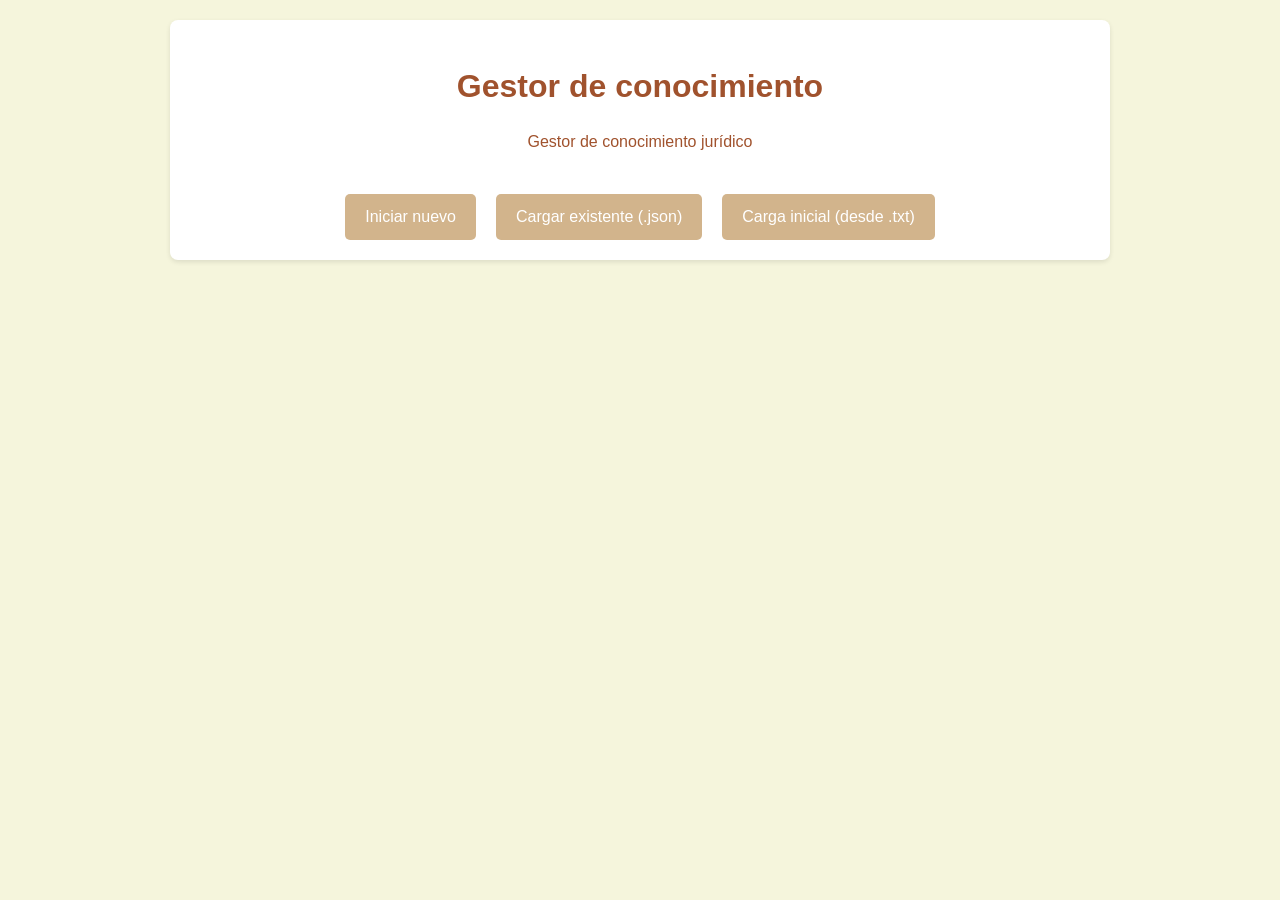
<file: index.html>
<!DOCTYPE html>
<html lang="es">
<head>
    <meta charset="UTF-8">
    <meta name="viewport" content="width=device-width, initial-scale=1.0">
    <title>Gestor de conocimiento</title>
    <link rel="stylesheet" href="css/style.css">
</head>
<body>
    <div class="container">
        <header>
            <h1>Gestor de conocimiento</h1>
            <p>Gestor de conocimiento jurídico</p>
        </header>
        <main class="main-options">
            <button id="new-wiki" class="btn">Iniciar nuevo</button>
            <label for="load-wiki-input" class="btn">
                Cargar existente (.json)
                <input type="file" id="load-wiki-input" accept=".json" style="display: none;">
            </label>
            <!-- ¡MODIFICADO! Ahora es un selector de ficheros .txt -->
            <label for="initial-load-input" class="btn">
                Carga inicial (desde .txt)
                <input type="file" id="initial-load-input" accept=".txt" style="display: none;">
            </label>
        </main>
    </div>
    <script src="js/app.js"></script>
</body>
</html>
</file>
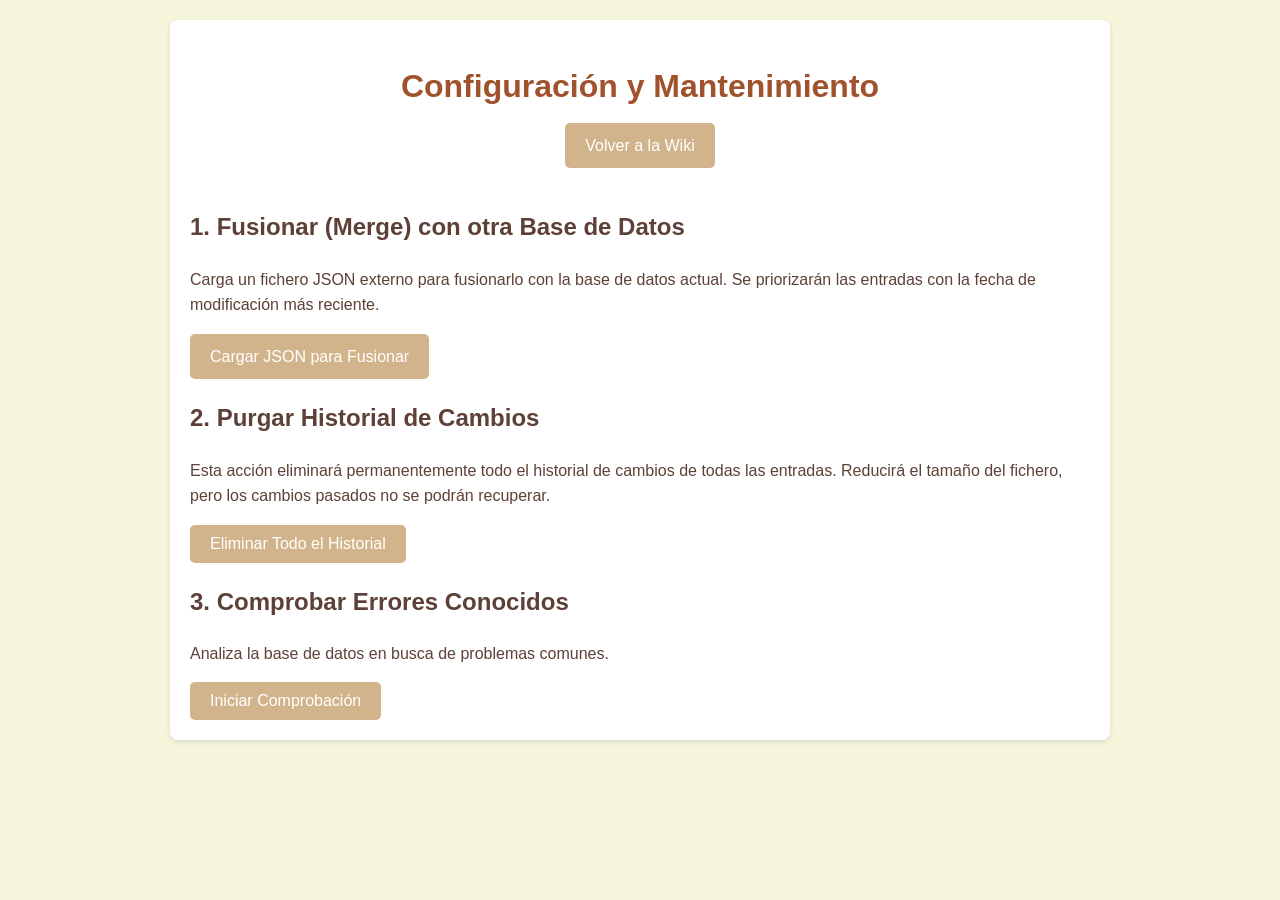
<file: configuracion.html>
<!DOCTYPE html>
<html lang="es">
<head>
    <meta charset="UTF-8">
    <meta name="viewport" content="width=device-width, initial-scale=1.0">
    <title>Configuración - Wiki</title>
    <link rel="stylesheet" href="css/style.css">
</head>
<body>
    <div class="container">
        <header>
            <h1>Configuración y Mantenimiento</h1>
            <a href="wiki.html" class="btn">Volver a la Wiki</a>
        </header>

        <main>
            <!-- Módulo 1: Fusionar Bases de Datos -->
            <section class="config-module">
                <h2>1. Fusionar (Merge) con otra Base de Datos</h2>
                <p>Carga un fichero JSON externo para fusionarlo con la base de datos actual. Se priorizarán las entradas con la fecha de modificación más reciente.</p>
                <div class="actions">
                    <label for="merge-file-input" class="btn">Cargar JSON para Fusionar</label>
                    <input type="file" id="merge-file-input" accept=".json" style="display: none;">
                </div>
                <div id="merge-summary" class="hidden">
                    <h3>Resumen de la Fusión</h3>
                    <div id="merge-summary-content" class="summary-list"></div>
                    <button id="confirm-merge-btn" class="btn">Confirmar Fusión</button>
                </div>
            </section>

            <!-- Módulo 2: Eliminar Historial -->
            <section class="config-module">
                <h2>2. Purgar Historial de Cambios</h2>
                <p>Esta acción eliminará permanentemente todo el historial de cambios de todas las entradas. Reducirá el tamaño del fichero, pero los cambios pasados no se podrán recuperar.</p>
                <div class="actions">
                    <button id="purge-history-btn" class="btn">Eliminar Todo el Historial</button>
                </div>
            </section>

            <!-- Módulo 3: Comprobar Errores -->
            <section class="config-module">
                <h2>3. Comprobar Errores Conocidos</h2>
                <p>Analiza la base de datos en busca de problemas comunes.</p>
                <div class="actions">
                    <button id="check-errors-btn" class="btn">Iniciar Comprobación</button>
                </div>
                <div id="error-results" class="hidden">
                    <h3>Resultados de la Comprobación</h3>
                    <div id="error-results-content" class="summary-list"></div>
                </div>
            </section>
        </main>
    </div>
    <script src="js/app.js"></script>
</body>
</html>
</file>
<file: css/style.css>
:root {
    --bg-color: #F5F5DC; /* Beige */
    --primary-color: #D2B48C; /* Tan */
    --secondary-color: #BC8F8F; /* Rosy Brown */
    --text-color: #5D4037; /* Dark Brown */
    --header-color: #A0522D; /* Sienna */
    --border-color: #8B4513; /* Saddle Brown */
    --indicator-color: #E53935; /* Red for indicator */
    --added-bg-color: #e6ffed; /* Light green for additions */
    --removed-bg-color: #ffeef0; /* Light red for deletions */
}

body {
    font-family: 'Segoe UI', Tahoma, Geneva, Verdana, sans-serif;
    background-color: var(--bg-color);
    color: var(--text-color);
    margin: 0;
    padding: 20px;
    line-height: 1.6;
}

.container {
    max-width: 900px;
    margin: 0 auto;
    background-color: #FFF;
    padding: 20px;
    border-radius: 8px;
    box-shadow: 0 2px 5px rgba(0,0,0,0.1);
}

header {
    text-align: center;
    margin-bottom: 40px;
    color: var(--header-color);
}

header h1 {
    margin-bottom: 10px;
}

.main-options {
    display: flex;
    justify-content: center;
    gap: 20px;
}

.btn {
    background-color: var(--primary-color);
    color: white;
    padding: 10px 20px;
    border: none;
    border-radius: 5px;
    cursor: pointer;
    text-decoration: none;
    font-size: 16px;
    transition: background-color 0.3s;
    display: inline-flex;
    align-items: center;
    gap: 8px;
}

.btn:hover {
    background-color: var(--secondary-color);
}

#unsaved-indicator {
    color: var(--indicator-color);
    font-size: 20px;
    line-height: 1;
}

.wiki-header {
    display: flex;
    justify-content: space-between;
    align-items: center;
    margin-bottom: 20px;
    flex-wrap: wrap;
    gap: 15px;
}

.search-bar input {
    width: 250px;
    padding: 8px;
    border: 1px solid var(--primary-color);
    border-radius: 5px;
}

.page-list-item {
    padding: 12px;
    border-bottom: 1px solid #eee;
    cursor: pointer;
    transition: background-color 0.3s;
}

.page-list-item:hover {
    background-color: #FAF3E0;
}

.page-list-item-title {
    font-size: 16px;
    font-weight: 500;
}

.page-list-item-id {
    font-family: monospace;
    color: #999;
    margin-right: 15px;
}

.page-list-tags {
    margin-top: 8px;
    display: flex;
    flex-wrap: wrap;
    gap: 6px;
}

.page-list-tags span {
    font-size: 12px;
    background-color: #f1e9d2;
    color: var(--text-color);
    padding: 2px 8px;
    border-radius: 10px;
}

.more-pages-info {
    text-align: center;
    font-style: italic;
    color: #888;
    margin-top: 20px;
}

.hidden {
    display: none !important;
}

#page-view nav, #editor-view nav {
    background-color: #f1e9d2;
    padding: 10px;
    border-radius: 5px;
    margin-bottom: 20px;
    display: flex;
    flex-wrap: wrap;
    gap: 10px;
}

.page-content {
    margin-top: 20px;
}

.page-content a {
    color: var(--header-color);
    font-weight: bold;
    text-decoration: none;
    border-bottom: 1px dotted var(--header-color);
}

.page-content a:hover {
    color: var(--text-color);
    border-bottom-style: solid;
}

.page-content h1, .page-content h2, .page-content h3 {
    color: var(--header-color);
}

.page-content blockquote {
    border-left: 3px solid var(--secondary-color);
    padding-left: 15px;
    margin-left: 0;
    font-style: italic;
    color: #7d6a6a;
}

.page-content code {
    background-color: #eee;
    padding: 2px 4px;
    border-radius: 3px;
}

.tags {
    margin-top: 20px;
}

.tags a {
    background-color: var(--primary-color);
    color: white;
    padding: 5px 10px;
    border-radius: 15px;
    font-size: 14px;
    margin-right: 5px;
    display: inline-block;
    text-decoration: none;
    transition: background-color 0.2s;
}

.tags a:hover {
    background-color: var(--header-color);
}

#editor-view input[type="text"], #editor-view textarea {
    width: 100%;
    padding: 10px;
    margin-bottom: 10px;
    border: 1px solid #ccc;
    border-radius: 4px;
    box-sizing: border-box;
}

#editor-view textarea {
    height: 400px;
    resize: vertical;
}

.search-form {
    display: flex;
    flex-direction: column;
    gap: 15px;
    background-color: #FAF3E0;
    padding: 20px;
    border-radius: 8px;
    margin-bottom: 30px;
}

.form-group {
    display: flex;
    flex-direction: column;
}

.form-group label {
    margin-bottom: 5px;
    font-weight: bold;
}

.form-group input {
    padding: 8px;
    border: 1px solid var(--primary-color);
    border-radius: 5px;
}

#search-results h3 {
    border-bottom: 2px solid var(--primary-color);
    padding-bottom: 5px;
}

#search-results-info {
    margin-bottom: 20px;
    padding-bottom: 10px;
    border-bottom: 1px solid #eee;
    font-weight: bold;
    color: var(--text-color);
}

.autocomplete-container {
    position: relative;
}

.autocomplete-items {
    position: absolute;
    border: 1px solid var(--primary-color);
    border-top: none;
    z-index: 99;
    top: 100%;
    left: 0;
    right: 0;
    background-color: #fff;
    border-radius: 0 0 5px 5px;
    max-height: 150px;
    overflow-y: auto;
}

.autocomplete-items div {
    padding: 10px;
    cursor: pointer;
    background-color: #fff;
    border-bottom: 1px solid #f1e9d2;
}

.autocomplete-items div:last-child {
    border-bottom: none;
}

.autocomplete-items div:hover {
    background-color: #FAF3E0;
}

.autocomplete-active {
    background-color: var(--primary-color) !important;
    color: #ffffff;
}

.modal-overlay {
    position: fixed;
    top: 0;
    left: 0;
    width: 100%;
    height: 100%;
    background-color: rgba(0, 0, 0, 0.6);
    display: flex;
    justify-content: center;
    align-items: center;
    z-index: 1000;
}

.modal-content {
    background-color: white;
    padding: 25px;
    border-radius: 8px;
    width: 80%;
    max-width: 800px;
    max-height: 80vh;
    overflow-y: auto;
    box-shadow: 0 5px 15px rgba(0,0,0,0.3);
}

.modal-content h2 {
    margin-top: 0;
}

.history-item {
    border-bottom: 1px solid #ddd;
    padding: 15px 0;
}

.history-item:last-child {
    border-bottom: none;
}

.history-item p {
    font-weight: bold;
    margin-top: 0;
}

.history-diff-view {
    background-color: #f7f7f7;
    padding: 15px;
    border-radius: 5px;
    white-space: pre-wrap;
    word-wrap: break-word;
    font-family: monospace;
}

.diff-added {
    background-color: var(--added-bg-color);
    text-decoration: none;
}

.diff-removed {
    background-color: var(--removed-bg-color);
    text-decoration: line-through;
}

.backlinks-section {
    margin-top: 30px;
    padding-top: 20px;
    border-top: 1px solid #eee;
}

.backlinks-section h3 {
    color: var(--header-color);
    margin-top: 0;
    font-size: 1.2em;
}

.backlinks-section ul {
    list-style-type: '»';
    padding-left: 20px;
}

.backlinks-section li {
    padding-left: 10px;
    margin-bottom: 5px;
}

.page-list-item {
    padding: 12px;
    border-bottom: 1px solid #eee;
    cursor: pointer;
    transition: background-color 0.3s;
    display: flex; /* ¡NUEVO! para alinear el botón de pin */
    justify-content: space-between; /* ¡NUEVO! */
    align-items: center; /* ¡NUEVO! */
}

/* ... (resto de estilos hasta el modal) ... */

/* ¡MODIFICADO! Aumentado el z-index para que esté por encima de la nueva barra lateral */
.modal-overlay {
    position: fixed;
    top: 0;
    left: 0;
    width: 100%;
    height: 100%;
    background-color: rgba(0, 0, 0, 0.6);
    display: flex;
    justify-content: center;
    align-items: center;
    z-index: 1000;
}

/* ... (resto de estilos hasta el final) ... */

/* --- ¡NUEVO! Estilos para el botón de Pin/Guardar Página --- */
.pin-btn {
    background: none;
    border: none;
    cursor: pointer;
    font-size: 20px;
    color: #ccc;
    transition: color 0.2s;
    padding: 5px;
}

.pin-btn:hover {
    color: var(--primary-color);
}

.pin-btn.pinned {
    color: var(--header-color);
}

/* --- ¡NUEVO! Estilos para la Barra Lateral de Páginas Guardadas --- */
#pinned-sidebar {
    position: fixed;
    right: 0;
    top: 0;
    height: 100%;
    width: 300px;
    background-color: #fff;
    box-shadow: -2px 0 10px rgba(0,0,0,0.15);
    z-index: 900;
    display: flex;
    flex-direction: column;
    transform: translateX(0);
    transition: transform 0.3s ease-in-out;
}

#pinned-sidebar.hidden {
    transform: translateX(100%);
}

.pinned-sidebar-header {
    display: flex;
    justify-content: space-between;
    align-items: center;
    padding: 10px 15px;
    background-color: var(--bg-color);
    border-bottom: 2px solid var(--primary-color);
}

.pinned-sidebar-header h3 {
    margin: 0;
    color: var(--header-color);
    font-size: 1em;
}

.btn-small {
    padding: 4px 8px;
    font-size: 12px;
    background-color: var(--secondary-color);
}

#pinned-items-container {
    overflow-y: auto;
    flex-grow: 1;
}

.pinned-item {
    padding: 12px 15px;
    border-bottom: 1px solid #eee;
    font-size: 14px;
    cursor: pointer;
    transition: background-color 0.2s;
    display: flex;
    justify-content: space-between;
    align-items: center;
}

.pinned-item:hover {
    background-color: #FAF3E0;
}

.pinned-item-title {
    color: var(--text-color);
    text-decoration: none;
    flex-grow: 1;
}

.unpin-btn {
    background: none;
    border: none;
    cursor: pointer;
    color: #ccc;
    font-weight: bold;
    padding-left: 10px;
}
.unpin-btn:hover {
    color: var(--indicator-color);
}

/* --- ¡NUEVO! Estilos para alinear el título y el botón de pin --- */
.page-title-header {
    display: flex;
    justify-content: space-between;
    align-items: center;
    gap: 15px; /* Espacio entre el título y el botón */
}

.page-title-header h1 {
    margin: 0; /* Quitar margen por defecto del h1 */
}

.backlinks-section {
/* ... */
}

.page-title-header {
    display: flex;
    justify-content: space-between;
    align-items: center;
    gap: 15px;
}
.page-title-header h1 { margin: 0; }

/* --- ¡NUEVO! Estilo para el botón de crear y enlazar en el editor --- */
.editor-actions {
    margin-bottom: 15px;
}
/* --- Fin nuevo estilo --- */

.pin-btn {
    background: none;
    border: none;
    cursor: pointer;
    
/* --- ¡NUEVO! Estilos para la Página de Configuración --- */
.config-module {
    background-color: #f8f8f8;
    border: 1px solid var(--border-color);
    border-radius: 8px;
    padding: 20px;
    margin-bottom: 30px;
}

.config-module h2 {
    margin-top: 0;
    color: var(--header-color);
    border-bottom: 2px solid var(--primary-color);
    padding-bottom: 10px;
}

.summary-list {
    background-color: #fff;
    border: 1px solid #ddd;
    border-radius: 5px;
    padding: 15px;
    margin-top: 15px;
    margin-bottom: 15px;
    max-height: 300px;
    overflow-y: auto;
}

.summary-list p {
    margin: 0 0 10px 0;
    padding-bottom: 10px;
    border-bottom: 1px solid #eee;
}

.summary-list p:last-child {
    border-bottom: none;
    margin-bottom: 0;
}

.summary-list strong {
    color: var(--header-color);
}
</file>
